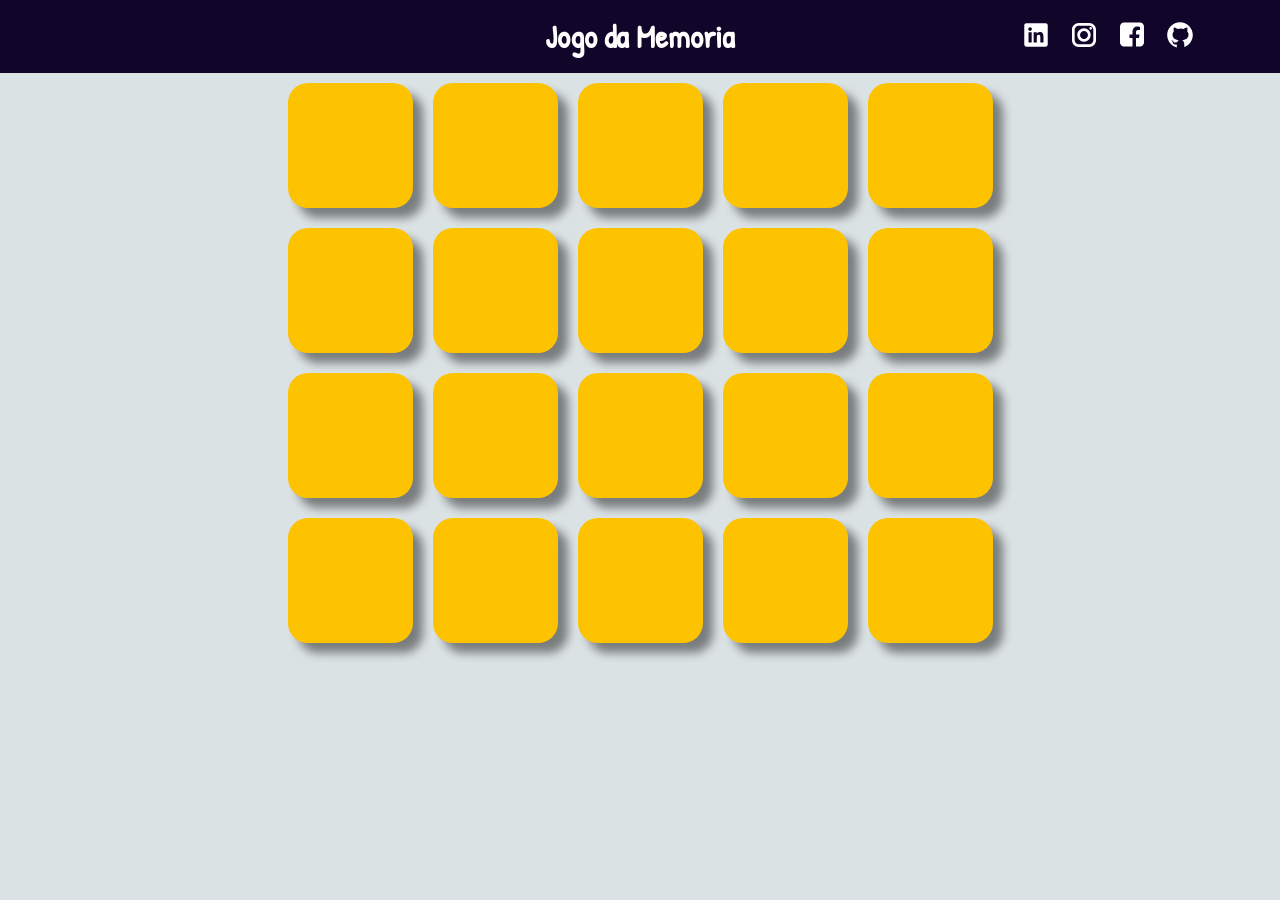
<file: index.html>
<!DOCTYPE html>
<html>
  <head>
    <meta charset="UTF-8" />
    <meta name="viewport" content="width=device-width, initial-scale=1.0" />
    <title>Jogo da Memoria</title>
    <link
      rel="icon"
      type="image/jpg"
      href="https://img.icons8.com/external-flat-juicy-fish/344/external-bug-coding-and-development-flat-flat-juicy-fish-2.png"
    />
    <link rel="preconnect" href="https://fonts.googleapis.com" />
    <link rel="preconnect" href="https://fonts.gstatic.com" crossorigin />
    <link
      href="https://fonts.googleapis.com/css2?family=Lilita+One&display=swap"
      rel="stylesheet"
    />

    <link rel="preconnect" href="https://fonts.googleapis.com" />
    <link rel="preconnect" href="https://fonts.gstatic.com" crossorigin />
    <link
      href="https://fonts.googleapis.com/css2?family=Lilita+One&family=Patrick+Hand&display=swap"
      rel="stylesheet"
    />
    <link href="./styles/style.css" rel="stylesheet" />
  </head>
  <body>
    <div class="icons">
      <a
        href="https://www.linkedin.com/in/augusto-teixeira-933480130/"
        target="_blank"
      >
        <img class="img" src="./icomoon/SVG/linkedin.svg" alt="Linkedin" />
      </a>

      <a href="https://www.instagram.com/augusto_fonsecaa/" target="_blank">
        <img class="img" src="./icomoon/SVG/instagram.svg" alt="Instagram" />
      </a>

      <a href="https://www.facebook.com/augusto.fonseca.58" target="_blank">
        <img class="img face" src="./icomoon/SVG/facebook.svg" alt="Facebook" />
      </a>

      <a href="https://github.com/augustofonseca9" target="_blank">
        <img class="img" src="./icomoon/SVG/github.svg" alt="GitHub" />
      </a>
    </div>
    <div id="jogo">
      <h1 id="memoria">Jogo da Memoria</h1>
    </div>
    <div id="gameBoard">
      <!--<div id="1111" class="card" data-icon="bootstrap">
        <div class="card_front">
          <img class="icon" src="./icomoon/SVG/bootstrap.svg" />
        </div>
        <div class="card_back">&lt/&gt</div>
      </div>-->
    </div>

    <div id="gameOver">
      <div>Parabéns, você completou o jogo!</div>
      <button id="restart" onclick="restart()">Jogue Novamente</button>
    </div>

    <footer>
      <div id="fot1">
        <h3>
          App Desenvolvido por
          <a
            class="augusto"
            href="https://www.linkedin.com/in/augusto-teixeira-933480130/"
            target="_blank"
            >Augusto Fonseca</a
          >
        </h3>
      </div>
      <br />
      <div id="fot2"><p>©2022 - Todos os direitos reservados</p></div>
      <br />

      <div class="icons2">
        <a
          href="https://www.linkedin.com/in/augusto-teixeira-933480130/"
          target="_blank"
        >
          <img class="img2" src="./icomoon/SVG/linkedin.svg" alt="Linkedin" />
        </a>

        <a href="https://www.instagram.com/augusto_fonsecaa/" target="_blank">
          <img class="img2" src="./icomoon/SVG/instagram.svg" alt="Instagram" />
        </a>

        <a href="https://www.facebook.com/augusto.fonseca.58" target="_blank">
          <img class="img2" src="./icomoon/SVG/facebook.svg" alt="Facebook" />
        </a>

        <a href="https://github.com/augustofonseca9" target="_blank">
          <img class="img2" src="./icomoon/SVG/github.svg" alt="GitHub" />
        </a>
      </div>
    </footer>

    <script src="./scripts/game.js"></script>
    <script src="./scripts/script.js"></script>
  </body>
</html>
</file>
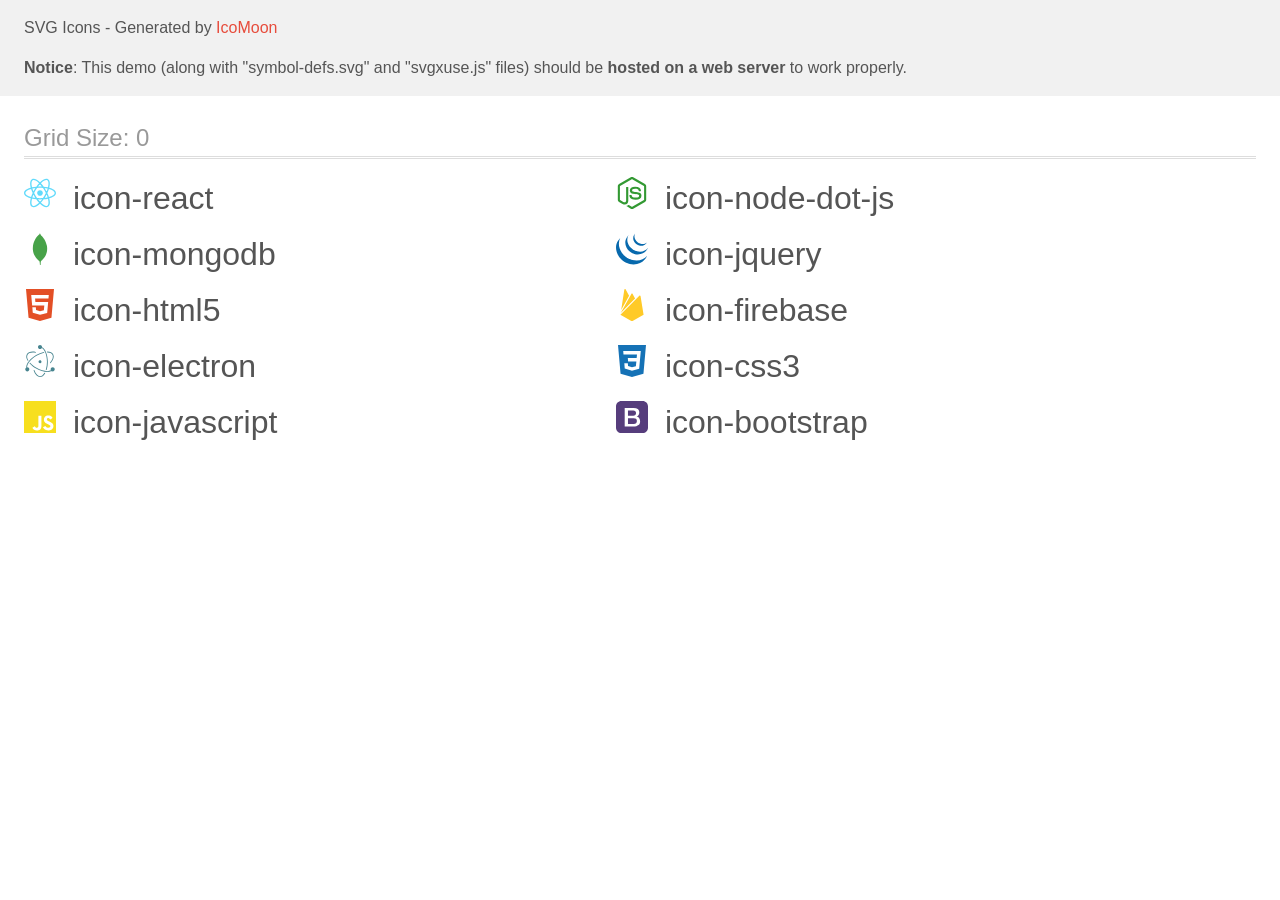
<file: icomoon/demo-external-svg.html>
<!doctype html>
<html>
<head>
    <title>IcoMoon - SVG Icons</title>
    <meta charset="utf-8">
    <meta name="viewport" content="width=device-width, initial-scale=1">
    <link rel="stylesheet" href="demo-files/demo.css">
    <link rel="stylesheet" href="style.css">
</head>
<body>
<header class="bgc1 clearfix">
<div class="mhl">
    <p>SVG Icons - Generated by <a href="https://icomoon.io/app">IcoMoon</a></p><p><strong>Notice</strong>: This demo (along with "symbol-defs.svg" and "svgxuse.js" files) should be <b>hosted on a web server</b> to work properly.</p>
</div>
</header>
    <div class="clearfix mhl ptl">
        <h1 class="mvm mtn fgc1">Grid Size: 0</h1>
        <div class="glyph fs1">
            <div class="clearfix pbs">
                <svg class="icon icon-react"><use xlink:href="symbol-defs.svg#icon-react"></use></svg><span class="name"> icon-react</span>
            </div>
        </div>
        <div class="glyph fs1">
            <div class="clearfix pbs">
                <svg class="icon icon-node-dot-js"><use xlink:href="symbol-defs.svg#icon-node-dot-js"></use></svg><span class="name"> icon-node-dot-js</span>
            </div>
        </div>
        <div class="glyph fs1">
            <div class="clearfix pbs">
                <svg class="icon icon-mongodb"><use xlink:href="symbol-defs.svg#icon-mongodb"></use></svg><span class="name"> icon-mongodb</span>
            </div>
        </div>
        <div class="glyph fs1">
            <div class="clearfix pbs">
                <svg class="icon icon-jquery"><use xlink:href="symbol-defs.svg#icon-jquery"></use></svg><span class="name"> icon-jquery</span>
            </div>
        </div>
        <div class="glyph fs1">
            <div class="clearfix pbs">
                <svg class="icon icon-html5"><use xlink:href="symbol-defs.svg#icon-html5"></use></svg><span class="name"> icon-html5</span>
            </div>
        </div>
        <div class="glyph fs1">
            <div class="clearfix pbs">
                <svg class="icon icon-firebase"><use xlink:href="symbol-defs.svg#icon-firebase"></use></svg><span class="name"> icon-firebase</span>
            </div>
        </div>
        <div class="glyph fs1">
            <div class="clearfix pbs">
                <svg class="icon icon-electron"><use xlink:href="symbol-defs.svg#icon-electron"></use></svg><span class="name"> icon-electron</span>
            </div>
        </div>
        <div class="glyph fs1">
            <div class="clearfix pbs">
                <svg class="icon icon-css3"><use xlink:href="symbol-defs.svg#icon-css3"></use></svg><span class="name"> icon-css3</span>
            </div>
        </div>
        <div class="glyph fs1">
            <div class="clearfix pbs">
                <svg class="icon icon-javascript"><use xlink:href="symbol-defs.svg#icon-javascript"></use></svg><span class="name"> icon-javascript</span>
            </div>
        </div>
        <div class="glyph fs1">
            <div class="clearfix pbs">
                <svg class="icon icon-bootstrap"><use xlink:href="symbol-defs.svg#icon-bootstrap"></use></svg><span class="name"> icon-bootstrap</span>
            </div>
        </div>
  </div>
<script defer src="svgxuse.js"></script>
</body>
</html>
</file>
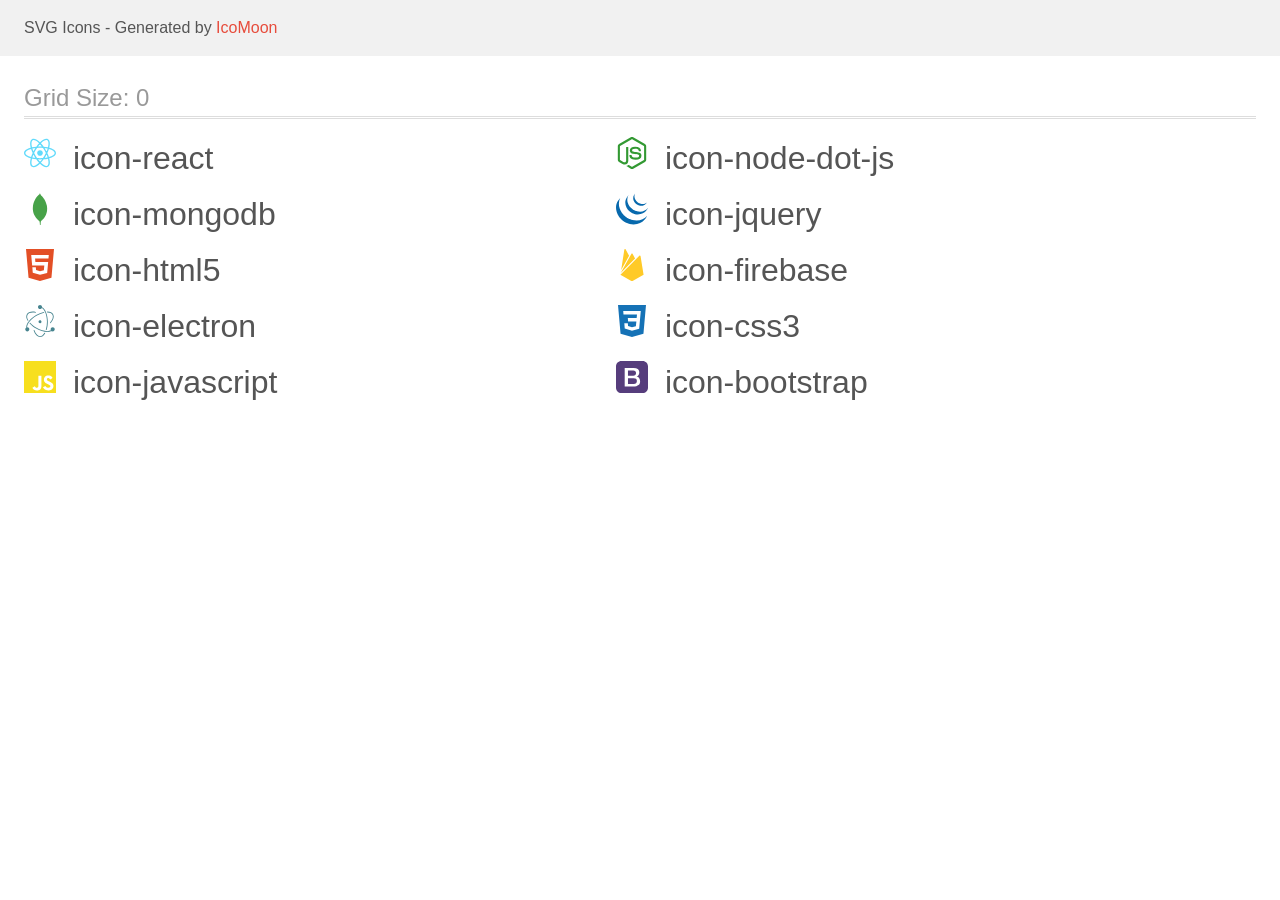
<file: icomoon/demo.html>
<!doctype html>
<html>
<head>
    <title>IcoMoon - SVG Icons</title>
    <meta charset="utf-8">
    <meta name="viewport" content="width=device-width, initial-scale=1">
    <link rel="stylesheet" href="demo-files/demo.css">
    <link rel="stylesheet" href="style.css">
</head>
<body>
<svg aria-hidden="true" style="position: absolute; width: 0; height: 0; overflow: hidden;" version="1.1" xmlns="http://www.w3.org/2000/svg" xmlns:xlink="http://www.w3.org/1999/xlink">
<defs>
<symbol id="icon-react" viewBox="0 0 32 32">
<path fill="#61dafb" style="fill: var(--color1, #61dafb)" d="M16 13.148c-1.575 0-2.852 1.277-2.852 2.852s1.277 2.852 2.852 2.852v0c1.575 0 2.852-1.277 2.852-2.852s-1.277-2.852-2.852-2.852v0zM8.011 21.673l-0.629-0.16c-4.691-1.185-7.381-3.197-7.381-5.519s2.691-4.333 7.381-5.519l0.629-0.159 0.177 0.624c0.545 1.86 1.163 3.443 1.899 4.957l-0.082-0.186 0.135 0.284-0.135 0.284c-0.656 1.329-1.275 2.912-1.761 4.551l-0.056 0.22zM7.089 11.933c-3.565 1.001-5.753 2.533-5.753 4.061 0 1.527 2.188 3.059 5.753 4.061 0.512-1.62 1.046-2.965 1.662-4.263l-0.086 0.202c-0.531-1.098-1.066-2.443-1.511-3.828l-0.065-0.234zM23.989 21.673l-0.177-0.625c-0.544-1.859-1.162-3.441-1.9-4.954l0.081 0.184-0.135-0.284 0.135-0.284c0.656-1.329 1.275-2.911 1.762-4.55l0.056-0.221 0.177-0.624 0.631 0.159c4.689 1.185 7.38 3.197 7.38 5.52s-2.691 4.333-7.38 5.519zM23.335 15.995c0.64 1.385 1.169 2.747 1.576 4.061 3.567-1.003 5.753-2.535 5.753-4.061 0-1.528-2.188-3.059-5.753-4.061-0.511 1.619-1.045 2.963-1.662 4.262l0.086-0.2zM7.080 11.927l-0.177-0.623c-1.319-4.648-0.919-7.979 1.097-9.141 1.977-1.141 5.152 0.207 8.479 3.621l0.453 0.465-0.453 0.465c-1.146 1.19-2.207 2.482-3.162 3.853l-0.068 0.103-0.18 0.257-0.313 0.027c-1.875 0.151-3.596 0.439-5.264 0.86l0.218-0.047zM9.608 3.087c-0.357 0-0.673 0.077-0.94 0.231-1.325 0.764-1.56 3.42-0.647 7.004 1.21-0.285 2.681-0.521 4.18-0.658l0.131-0.010c0.894-1.264 1.792-2.37 2.756-3.414l-0.020 0.022c-2.080-2.025-4.049-3.175-5.46-3.175zM22.393 30.236c-0.001 0-0.001 0 0 0-1.9 0-4.34-1.431-6.872-4.031l-0.453-0.465 0.453-0.465c1.146-1.19 2.206-2.482 3.16-3.854l0.068-0.103 0.18-0.257 0.312-0.027c1.875-0.15 3.597-0.438 5.267-0.858l-0.218 0.046 0.629-0.159 0.179 0.624c1.316 4.645 0.917 7.977-1.099 9.139-0.449 0.259-0.988 0.411-1.562 0.411-0.016 0-0.031-0-0.047-0l0.002 0zM16.932 25.728c2.080 2.025 4.049 3.175 5.46 3.175h0.001c0.356 0 0.673-0.077 0.939-0.231 1.325-0.764 1.561-3.421 0.647-7.005-1.212 0.286-2.682 0.522-4.182 0.658l-0.13 0.010c-0.893 1.265-1.791 2.371-2.755 3.416l0.020-0.022zM24.92 11.927l-0.629-0.159c-1.453-0.376-3.175-0.664-4.939-0.806l-0.111-0.007-0.312-0.027-0.18-0.257c-1.021-1.474-2.082-2.766-3.237-3.966l0.009 0.010-0.453-0.465 0.453-0.465c3.325-3.413 6.499-4.761 8.479-3.621 2.016 1.163 2.416 4.493 1.099 9.14zM19.667 9.653c1.523 0.139 2.969 0.364 4.312 0.668 0.915-3.584 0.679-6.24-0.647-7.004-1.317-0.761-3.793 0.405-6.4 2.944 0.943 1.022 1.841 2.128 2.666 3.289l0.069 0.103zM9.608 30.236c-0.014 0-0.030 0-0.046 0-0.574 0-1.113-0.152-1.577-0.419l0.015 0.008c-2.016-1.161-2.416-4.492-1.097-9.139l0.176-0.624 0.629 0.159c1.54 0.388 3.239 0.661 5.047 0.812l0.313 0.027 0.179 0.257c1.022 1.475 2.083 2.767 3.239 3.967l-0.010-0.010 0.453 0.465-0.453 0.465c-2.531 2.6-4.971 4.031-6.868 4.031zM8.021 21.667c-0.915 3.584-0.679 6.241 0.647 7.005 1.316 0.751 3.791-0.407 6.4-2.944-0.943-1.022-1.841-2.129-2.667-3.29l-0.069-0.103c-1.629-0.146-3.099-0.382-4.534-0.711l0.224 0.043zM16 22.504c-1.097 0-2.225-0.048-3.355-0.141l-0.313-0.027-0.18-0.257c-0.544-0.768-1.139-1.691-1.697-2.639l-0.103-0.19c-0.452-0.758-0.971-1.732-1.45-2.728l-0.105-0.243-0.133-0.284 0.133-0.284c0.584-1.239 1.102-2.212 1.658-3.161l-0.103 0.191c0.552-0.955 1.159-1.907 1.8-2.829l0.18-0.257 0.313-0.027c1.005-0.090 2.174-0.142 3.355-0.142s2.35 0.052 3.505 0.153l-0.15-0.011 0.312 0.027 0.179 0.257c1.177 1.666 2.294 3.567 3.252 5.56l0.104 0.24 0.135 0.284-0.135 0.284c-1.058 2.232-2.176 4.133-3.439 5.925l0.083-0.125-0.179 0.257-0.312 0.027c-1.129 0.093-2.259 0.141-3.356 0.141zM13.071 21.059c1.973 0.148 3.885 0.148 5.86 0 1.004-1.445 1.978-3.104 2.827-4.836l0.101-0.228c-0.947-1.958-1.922-3.617-3.012-5.19l0.083 0.126c-0.877-0.071-1.898-0.111-2.929-0.111s-2.052 0.040-3.063 0.119l0.134-0.008c-1.008 1.447-1.983 3.106-2.83 4.84l-0.099 0.224c0.951 1.96 1.926 3.619 3.014 5.193l-0.085-0.13z"></path>
</symbol>
<symbol id="icon-node-dot-js" viewBox="0 0 32 32">
<path fill="#393" style="fill: var(--color2, #393)" d="M15.997 32c-0.428 0-0.855-0.112-1.229-0.329l-3.915-2.316c-0.584-0.327-0.299-0.443-0.107-0.511 0.78-0.271 0.937-0.333 1.771-0.805 0.087-0.049 0.201-0.031 0.291 0.023l3.008 1.785c0.109 0.060 0.263 0.060 0.363 0l11.727-6.768c0.109-0.063 0.179-0.188 0.179-0.317v-13.533c0-0.132-0.071-0.256-0.183-0.323l-11.721-6.763c-0.108-0.063-0.252-0.063-0.361 0l-11.719 6.764c-0.113 0.065-0.185 0.193-0.185 0.321v13.533c0 0.129 0.072 0.252 0.185 0.313l3.212 1.856c1.743 0.872 2.811-0.155 2.811-1.187v-13.361c0-0.189 0.152-0.337 0.341-0.337h1.487c0.185 0 0.34 0.149 0.34 0.337v13.361c0 2.327-1.267 3.66-3.472 3.66-0.677 0-1.212 0-2.701-0.735l-3.077-1.769c-0.76-0.439-1.229-1.26-1.229-2.139v-13.533c0-0.879 0.471-1.7 1.229-2.137l11.727-6.776c0.743-0.42 1.728-0.42 2.464 0l11.725 6.776c0.76 0.439 1.232 1.259 1.232 2.137v13.533c0 0.879-0.472 1.697-1.232 2.139l-11.725 6.771c-0.373 0.217-0.799 0.329-1.233 0.329zM25.465 18.657c0-2.533-1.712-3.208-5.316-3.684-3.641-0.481-4.012-0.731-4.012-1.583 0-0.704 0.313-1.644 3.011-1.644 2.409 0 3.297 0.519 3.663 2.143 0.032 0.153 0.172 0.265 0.329 0.265h1.521c0.095 0 0.184-0.041 0.248-0.108 0.064-0.072 0.099-0.164 0.089-0.261-0.236-2.797-2.095-4.101-5.851-4.101-3.344 0-5.339 1.411-5.339 3.777 0 2.567 1.984 3.276 5.193 3.593 3.84 0.376 4.137 0.937 4.137 1.692 0 1.311-1.052 1.869-3.523 1.869-3.103 0-3.785-0.779-4.015-2.323-0.027-0.165-0.168-0.287-0.337-0.287h-1.516c-0.188 0-0.339 0.149-0.339 0.337 0 1.976 1.075 4.331 6.207 4.331 3.717 0.001 5.848-1.461 5.848-4.017z"></path>
</symbol>
<symbol id="icon-mongodb" viewBox="0 0 32 32">
<path fill="#47a248" style="fill: var(--color3, #47a248)" d="M22.907 12.691c-1.684-7.413-5.656-9.849-6.083-10.781-0.469-0.657-0.977-1.909-0.977-1.909-0.003 0.025-0.005 0.041-0.007 0.065v0.017h-0.001c-0.003 0.020-0.004 0.033-0.005 0.052v0.020h-0.003c0 0.013-0.003 0.024-0.003 0.035v0.035h-0.004c-0.001 0.011-0.001 0.024-0.004 0.033v0.028h-0.003c0 0.009 0 0.020-0.003 0.028v0.027h-0.003c0 0.013-0.001 0.029-0.003 0.043v0.003c-0.004 0.023-0.008 0.045-0.012 0.067v0.011h-0.003c-0.001 0.005-0.004 0.011-0.004 0.016v0.023h-0.004v0.029h-0.007v0.024h-0.007v0.028h-0.005v0.025h-0.005v0.023h-0.008v0.019h-0.005v0.024h-0.005v0.019h-0.007v0.017h-0.004v0.020h-0.005c-0.001 0.001-0.001 0.004-0.001 0.005v0.013h-0.004c-0.001 0.003-0.001 0.005-0.001 0.008v0.008h-0.003c-0.001 0.004-0.003 0.011-0.003 0.013-0.004 0.009-0.009 0.019-0.013 0.028v0.003c-0.003 0.003-0.005 0.007-0.007 0.009v0.011h-0.005v0.011h-0.007v0.011h-0.004v0.013h-0.008v0.019h-0.005v0.005h-0.005v0.011h-0.005v0.015h-0.005v0.011h-0.008v0.015h-0.005v0.011h-0.007v0.011h-0.004v0.013h-0.007v0.011h-0.005v0.008h-0.005v0.011h-0.008v0.012h-0.005v0.008h-0.007v0.011h-0.005v0.015h-0.007v0.005h-0.004v0.011h-0.008v0.005h-0.005v0.013h-0.005v0.005h-0.005v0.011h-0.007v0.008h-0.004l-0.003 0.005v0.005h-0.003c-0.001 0.003-0.003 0.003-0.003 0.005v0.001h-0.001c-0.001 0.004-0.003 0.007-0.005 0.009v0.004h-0.001c-0.007 0.008-0.011 0.016-0.016 0.024v0.001c-0.003 0.003-0.009 0.008-0.012 0.013v0.003h-0.001c-0.001 0.001-0.004 0.003-0.004 0.004v0.004h-0.003l-0.004 0.004v0.001h-0.001c0 0.001-0.003 0.003-0.004 0.005v0.005h-0.004l-0.003 0.003v0.003h-0.003c0 0.003-0.003 0.003-0.003 0.004v0.004h-0.005c0 0.001-0.001 0.003-0.003 0.004v0.008h-0.004v0.005h-0.005v0.008h-0.005v0.011h-0.007v-0.011h-0.007v0.005h-0.005v0.008h-0.007v0.011h-0.007v0.005h-0.005v0.008h-0.005v0.005h-0.005v0.011h-0.008v0.005h-0.005v0.008h-0.007v0.005h-0.005v0.007h-0.007v0.013h-0.003v0.005h-0.008v0.007h-0.005v0.003h-0.005v0.005h-0.007v0.013h-0.005v0.005h-0.007v0.005h-0.005v0.008h-0.007v0.005h-0.007v0.005h-0.005v0.005h-0.005v0.013h-0.005v0.007h-0.008v0.005h-0.005v0.005h-0.007v0.008h-0.005v0.005h-0.007v0.009h-0.005v0.005h-0.008v0.008h-0.003v0.005h-0.005v0.005h-0.007v0.005h-0.005v0.008h-0.007v0.005h-0.004c-0.001 0.001-0.001 0.003-0.001 0.003v0.003h-0.003l-0.005 0.005c0 0-0.003 0.003-0.005 0.004v0.008h-0.005v0.007h-0.005v0.005h-0.005v0.005h-0.004l-0.004 0.004v0.004h-0.003l-0.003 0.003v0.004h-0.003c-0.007 0.008-0.009 0.013-0.019 0.021-0.003 0.003-0.011 0.009-0.016 0.013-0.016 0.011-0.036 0.028-0.052 0.043-0.011 0.007-0.021 0.016-0.029 0.023v0.001h-0.001c-0.021 0.017-0.041 0.033-0.065 0.052v0.001c-0.032 0.027-0.063 0.052-0.099 0.083v-0.001h-0.003c-0.076 0.063-0.156 0.133-0.248 0.212v0.001h-0.001c-0.225 0.197-0.493 0.451-0.793 0.757l-0.025 0.025c-1.813 1.876-4.671 5.785-4.972 12.103-0.027 0.523-0.021 1.031 0.008 1.525v0.012c0.145 2.489 0.927 4.615 1.904 6.341v0.001c0.389 0.688 0.809 1.313 1.235 1.873v0.001c1.469 1.94 2.969 3.089 3.352 3.368 0.588 1.364 0.533 3.705 0.533 3.705l0.859 0.287c0 0-0.175-2.268 0.071-3.363 0.076-0.343 0.256-0.635 0.465-0.883 0.141-0.1 0.56-0.401 1.063-0.86 0.024-0.025 0.037-0.048 0.059-0.072 2.028-1.891 5.816-6.547 4.517-14.132z"></path>
</symbol>
<symbol id="icon-jquery" viewBox="0 0 32 32">
<path fill="#0769ad" style="fill: var(--color4, #0769ad)" d="M2.045 7.832c-2.831 4.067-2.48 9.356-0.316 13.675 0.049 0.105 0.104 0.205 0.157 0.305 0.031 0.069 0.065 0.133 0.103 0.199 0.017 0.037 0.041 0.076 0.063 0.111 0.035 0.069 0.072 0.136 0.108 0.203l0.209 0.353c0.039 0.065 0.076 0.129 0.12 0.195 0.073 0.125 0.16 0.249 0.236 0.375 0.035 0.052 0.067 0.104 0.105 0.156 0.148 0.232 0.284 0.425 0.428 0.612l-0.015-0.020c0.104 0.143 0.208 0.281 0.32 0.42 0.036 0.051 0.076 0.101 0.113 0.152l0.295 0.359c0.036 0.041 0.072 0.089 0.111 0.132 0.131 0.157 0.269 0.311 0.408 0.465 0 0.003 0.004 0.005 0.007 0.009 0.172 0.217 0.358 0.409 0.56 0.582l0.006 0.005c0.107 0.109 0.213 0.219 0.327 0.325l0.135 0.129c0.148 0.139 0.296 0.277 0.452 0.411 0.003 0 0.004 0.003 0.007 0.004l0.076 0.067c0.136 0.119 0.273 0.237 0.413 0.347l0.167 0.14c0.113 0.091 0.231 0.177 0.347 0.267l0.181 0.139c0.124 0.093 0.256 0.185 0.383 0.276 0.047 0.033 0.093 0.067 0.141 0.097l0.039 0.031 0.375 0.247 0.16 0.107c0.196 0.125 0.391 0.244 0.584 0.361 0.056 0.028 0.112 0.059 0.164 0.091 0.144 0.083 0.293 0.167 0.439 0.244 0.080 0.045 0.163 0.084 0.245 0.125 0.1 0.056 0.204 0.111 0.311 0.167 0.029 0.009 0.054 0.019 0.077 0.032l-0.002-0.001c0.044 0.020 0.085 0.041 0.128 0.063 0.16 0.080 0.327 0.156 0.5 0.232 0.032 0.013 0.067 0.027 0.101 0.045 0.192 0.084 0.384 0.164 0.583 0.243 0.045 0.013 0.093 0.036 0.14 0.053 0.18 0.068 0.365 0.137 0.548 0.203l0.067 0.024c0.204 0.069 0.405 0.136 0.612 0.2 0.048 0.013 0.097 0.031 0.148 0.044 0.212 0.064 0.417 0.14 0.631 0.181 13.68 2.493 17.656-8.225 17.656-8.225-3.34 4.349-9.267 5.496-14.88 4.22-0.208-0.048-0.416-0.115-0.625-0.176-0.382-0.11-0.633-0.192-0.882-0.28l0.126 0.039-0.083-0.032c-0.181-0.061-0.356-0.129-0.533-0.197-0.034-0.015-0.082-0.033-0.132-0.050l-0.015-0.004c-0.196-0.079-0.387-0.16-0.576-0.244-0.041-0.013-0.076-0.032-0.117-0.048-0.35-0.155-0.508-0.231-0.665-0.308l0.184 0.081c-0.049-0.021-0.093-0.044-0.141-0.069-0.125-0.059-0.251-0.125-0.373-0.189-0.114-0.054-0.196-0.097-0.276-0.142l0.027 0.014c-0.151-0.080-0.301-0.167-0.452-0.249-0.045-0.032-0.097-0.059-0.149-0.088-0.289-0.169-0.479-0.288-0.668-0.409l0.084 0.050c-0.064-0.040-0.115-0.075-0.165-0.111l0.008 0.006c-0.172-0.106-0.308-0.197-0.44-0.291l0.024 0.017c-0.047-0.031-0.089-0.064-0.137-0.097-0.17-0.118-0.298-0.211-0.424-0.306l0.032 0.023c-0.056-0.045-0.116-0.088-0.176-0.133-0.117-0.092-0.236-0.18-0.353-0.277l-0.157-0.125c-0.174-0.14-0.319-0.263-0.461-0.388l0.016 0.013c-0.015-0.014-0.031-0.028-0.048-0.039l-0.001-0.001-0.463-0.421-0.133-0.125c-0.109-0.111-0.221-0.217-0.333-0.327l-0.129-0.133c-0.138-0.137-0.273-0.278-0.404-0.421l-0.008-0.009-0.020-0.021c-0.141-0.155-0.279-0.312-0.417-0.472-0.036-0.041-0.069-0.085-0.107-0.129l-0.301-0.369c-0.105-0.131-0.254-0.326-0.4-0.522l-0.054-0.075c-3.113-4.251-4.24-10.117-1.748-14.929zM10.828 4.407c-2.052 2.945-1.936 6.884-0.339 9.999 0.296 0.584 0.596 1.078 0.928 1.547l-0.025-0.038c0.307 0.44 0.645 0.96 1.056 1.315 0.143 0.163 0.297 0.32 0.459 0.479l0.12 0.12c0.152 0.147 0.308 0.291 0.467 0.433l0.020 0.017c0.16 0.141 0.34 0.29 0.524 0.435l0.028 0.021c0.045 0.031 0.084 0.067 0.128 0.097 0.187 0.144 0.375 0.283 0.569 0.42l0.020 0.012c0.083 0.060 0.171 0.115 0.264 0.173 0.037 0.024 0.080 0.056 0.12 0.080 0.141 0.091 0.28 0.176 0.423 0.263 0.023 0.009 0.043 0.021 0.064 0.031 0.12 0.073 0.251 0.144 0.376 0.209 0.044 0.027 0.087 0.047 0.132 0.072 0.089 0.044 0.177 0.091 0.263 0.136l0.043 0.019c0.18 0.088 0.364 0.171 0.544 0.253 0.045 0.017 0.084 0.032 0.123 0.051 0.148 0.064 0.299 0.125 0.447 0.183 0.067 0.023 0.129 0.049 0.192 0.069 0.136 0.051 0.279 0.097 0.413 0.144l0.187 0.060c0.195 0.060 0.392 0.139 0.597 0.172 10.56 1.751 13.005-6.383 13.005-6.383-2.201 3.168-6.461 4.677-11.001 3.499-0.277-0.071-0.476-0.13-0.673-0.195l0.076 0.022c-0.064-0.017-0.12-0.037-0.181-0.056-0.139-0.048-0.281-0.095-0.416-0.145l-0.192-0.072c-0.149-0.060-0.301-0.116-0.447-0.18-0.045-0.020-0.087-0.033-0.121-0.053-0.187-0.084-0.375-0.167-0.556-0.256l-0.275-0.143-0.159-0.080c-0.123-0.064-0.236-0.131-0.353-0.2-0.033-0.016-0.060-0.031-0.086-0.047l0.003 0.002c-0.141-0.088-0.288-0.173-0.423-0.264-0.045-0.025-0.087-0.056-0.129-0.083l-0.277-0.181c-0.192-0.133-0.38-0.277-0.569-0.416-0.043-0.039-0.084-0.071-0.125-0.105-1.996-1.569-3.571-3.715-4.317-6.144-0.787-2.525-0.613-5.357 0.745-7.656zM18.213 1.845c-1.211 1.776-1.327 3.981-0.493 5.94 0.885 2.080 2.696 3.713 4.805 4.487 0.087 0.033 0.171 0.061 0.26 0.093l0.117 0.036c0.123 0.039 0.247 0.084 0.373 0.112 5.835 1.125 7.413-2.996 7.839-3.601-1.389 1.995-3.719 2.473-6.576 1.779-0.279-0.070-0.509-0.143-0.732-0.228l0.044 0.015c-0.337-0.119-0.609-0.233-0.873-0.361l0.050 0.022c-0.55-0.269-1.022-0.562-1.462-0.896l0.021 0.016c-2.56-1.939-4.145-5.64-2.476-8.655z"></path>
</symbol>
<symbol id="icon-html5" viewBox="0 0 32 32">
<path fill="#e34f26" style="fill: var(--color5, #e34f26)" d="M2 0h28l-2.547 28.751-11.484 3.249-11.419-3.251zM11.375 13l-0.309-3.624 13.412 0.004 0.307-3.496-17.568-0.004 0.931 10.68h12.168l-0.435 4.568-3.88 1.072-3.94-1.080-0.251-2.813h-3.479l0.44 5.561 7.229 1.933 7.172-1.924 0.992-10.876z"></path>
</symbol>
<symbol id="icon-firebase" viewBox="0 0 32 32">
<path fill="#ffca28" style="fill: var(--color6, #ffca28)" d="M5.187 20.897l3.153-20.283c0.055-0.35 0.354-0.614 0.714-0.614 0.276 0 0.515 0.154 0.637 0.381l0.002 0.004 3.391 6.361zM27.58 25.819l-3.003-18.665c-0.060-0.345-0.357-0.604-0.714-0.604-0.199 0-0.379 0.080-0.51 0.21l0-0-18.933 19.059 10.476 5.904c0.304 0.174 0.669 0.277 1.058 0.277s0.754-0.103 1.069-0.282l-0.011 0.006zM19.067 9.531l-2.427-4.643c-0.123-0.232-0.364-0.387-0.64-0.387s-0.517 0.155-0.638 0.383l-0.002 0.004-10.653 19.091z"></path>
</symbol>
<symbol id="icon-electron" viewBox="0 0 32 32">
<path fill="#47848f" style="fill: var(--color7, #47848f)" d="M3.531 15.571c-1.384-2.413-1.665-4.672-0.681-6.375 1.317-2.283 4.624-3.080 8.805-2.319 0.211 0.029 0.371 0.209 0.371 0.425 0 0.237-0.192 0.429-0.429 0.429-0.034 0-0.067-0.004-0.098-0.011l0.003 0.001c-3.867-0.704-6.815 0.007-7.909 1.904-0.807 1.396-0.564 3.345 0.683 5.52 0.044 0.066 0.071 0.148 0.071 0.236 0 0.237-0.192 0.429-0.429 0.429-0.168 0-0.314-0.097-0.384-0.237l-0.001-0.002zM23.424 7.479c2.447 0.032 4.208 0.795 5.001 2.168 1.093 1.892 0.24 4.793-2.291 7.783-0.074 0.077-0.12 0.182-0.12 0.298 0 0.237 0.192 0.429 0.429 0.429 0.14 0 0.265-0.067 0.343-0.171l0.001-0.001c2.739-3.235 3.695-6.488 2.38-8.767-0.968-1.676-3.013-2.56-5.732-2.596-0.009-0.001-0.019-0.001-0.029-0.001-0.237 0-0.429 0.192-0.429 0.429s0.192 0.429 0.429 0.429c0.006 0 0.012-0 0.018-0l-0.001 0zM20.952 27.797c-0.063-0.039-0.14-0.061-0.221-0.061-0.155 0-0.292 0.083-0.367 0.206l-0.001 0.002c-1.245 2.071-2.773 3.199-4.347 3.199-2.189 0-4.277-2.196-5.6-5.891-0.057-0.174-0.219-0.297-0.409-0.297-0.237 0-0.429 0.192-0.429 0.429 0 0.057 0.011 0.111 0.031 0.16l-0.001-0.003c1.431 3.997 3.773 6.459 6.405 6.459 1.92 0 3.697-1.309 5.084-3.613 0.039-0.063 0.062-0.14 0.062-0.222 0-0.155-0.082-0.291-0.205-0.366l-0.002-0.001zM30.76 24.339c-0.002 1.133-0.92 2.050-2.053 2.050-0.448 0-0.863-0.144-1.201-0.387l0.006 0.004c-3.273 1.927-9.528 0.947-15.413-2.453-2.507-1.447-4.703-3.189-6.393-5.047-0.076-0.077-0.124-0.184-0.124-0.301 0-0.237 0.192-0.429 0.429-0.429 0.132 0 0.25 0.059 0.328 0.153l0.001 0.001c1.629 1.791 3.756 3.479 6.187 4.881 5.556 3.208 11.404 4.16 14.396 2.541-0.169-0.292-0.269-0.643-0.269-1.017 0-1.134 0.919-2.053 2.053-2.053s2.053 0.919 2.053 2.053c0 0.002 0 0.003 0 0.005v-0zM5.344 24.339c0 0.001 0 0.002 0 0.004 0 1.134-0.919 2.053-2.053 2.053s-2.053-0.919-2.053-2.053c0-0.769 0.423-1.44 1.050-1.792l0.010-0.005c-0.311-3.836 3.72-8.979 9.813-12.496 2.531-1.461 5.165-2.499 7.641-3.028 0.018-0.003 0.039-0.004 0.060-0.004 0.237 0 0.429 0.192 0.429 0.429 0 0.194-0.129 0.359-0.306 0.411l-0.003 0.001c-2.387 0.512-4.937 1.516-7.393 2.933-5.739 3.313-9.531 8.089-9.397 11.503 0.051-0.004 0.1-0.008 0.151-0.008 1.133 0 2.053 0.92 2.052 2.052zM13.963 2.053c0.041-1.102 0.944-1.979 2.052-1.979s2.011 0.878 2.052 1.976l0 0.004c0 0.031-0.003 0.060-0.004 0.089 3.399 1.756 5.76 7.747 5.76 14.671 0 2.847-0.397 5.579-1.139 7.947-0.050 0.186-0.217 0.32-0.415 0.32-0.237 0-0.429-0.192-0.429-0.429 0-0.053 0.009-0.103 0.027-0.15l-0.001 0.003c0.715-2.283 1.1-4.929 1.1-7.691 0-6.52-2.168-12.127-5.129-13.817-0.348 0.665-1.033 1.111-1.823 1.111-1.133 0-2.051-0.918-2.051-2.051 0-0.001 0-0.002 0-0.003v0zM15.701 15.361c-0.675 0.149-1.172 0.743-1.172 1.452 0 0.82 0.665 1.485 1.485 1.485 0.111 0 0.219-0.012 0.323-0.035l-0.010 0.002c0.675-0.149 1.172-0.743 1.172-1.452 0-0.82-0.665-1.485-1.485-1.485-0.111 0-0.219 0.012-0.323 0.035l0.010-0.002z"></path>
</symbol>
<symbol id="icon-css3" viewBox="0 0 32 32">
<path fill="#1572b6" style="fill: var(--color8, #1572b6)" d="M2 0h28l-2.547 28.751-11.484 3.249-11.42-3.251zM24.787 5.884l-17.573-0.004 0.284 3.496 13.5 0.003-0.34 3.621h-8.853l0.32 3.431h8.243l-0.488 4.697-3.88 1.072-3.941-1.080-0.251-2.813h-3.48l0.387 5.14 7.287 2.271 7.164-2.040z"></path>
</symbol>
<symbol id="icon-javascript" viewBox="0 0 32 32">
<path fill="#f7df1e" style="fill: var(--color9, #f7df1e)" d="M0 0h32v32h-32zM29.379 24.368c-0.233-1.46-1.184-2.687-4.004-3.831-0.981-0.46-2.072-0.78-2.396-1.52-0.121-0.44-0.14-0.68-0.061-0.94 0.2-0.861 1.22-1.12 2.020-0.88 0.52 0.16 1 0.56 1.301 1.2 1.379-0.901 1.379-0.901 2.34-1.5-0.36-0.56-0.539-0.801-0.781-1.040-0.84-0.94-1.959-1.42-3.779-1.379l-0.94 0.119c-0.901 0.22-1.76 0.7-2.28 1.34-1.52 1.721-1.081 4.721 0.759 5.961 1.82 1.36 4.481 1.659 4.821 2.94 0.32 1.56-1.16 2.060-2.621 1.88-1.081-0.24-1.68-0.781-2.34-1.781l-2.44 1.401c0.28 0.64 0.6 0.919 1.080 1.479 2.32 2.341 8.12 2.221 9.161-1.339 0.039-0.12 0.32-0.94 0.099-2.2zM17.401 14.708h-2.997c0 2.584-0.012 5.152-0.012 7.74 0 1.643 0.084 3.151-0.184 3.615-0.44 0.919-1.573 0.801-2.088 0.64-0.528-0.261-0.796-0.621-1.107-1.14-0.084-0.14-0.147-0.261-0.169-0.261l-2.433 1.5c0.407 0.84 1 1.563 1.765 2.023 1.14 0.68 2.672 0.9 4.276 0.54 1.044-0.301 1.944-0.921 2.415-1.881 0.68-1.24 0.536-2.76 0.529-4.461 0.016-2.739 0-5.479 0-8.239z"></path>
</symbol>
<symbol id="icon-bootstrap" viewBox="0 0 32 32">
<path fill="#563d7c" style="fill: var(--color10, #563d7c)" d="M26.667 0h-21.333c-2.943 0.008-5.325 2.391-5.333 5.333v21.333c0 2.933 2.4 5.333 5.333 5.333h21.333c2.933 0 5.333-2.4 5.333-5.333v-21.333c0-2.933-2.4-5.333-5.333-5.333zM23.751 22.473c-0.267 0.643-0.689 1.209-1.231 1.645-0.56 0.453-1.269 0.827-2.143 1.093-0.872 0.271-1.909 0.407-3.111 0.407h-8.576v-18.667h9.069c1.677 0 3.021 0.377 4.027 1.147 1.013 0.773 1.517 1.925 1.517 3.48 0 0.94-0.229 1.747-0.691 2.413-0.459 0.663-1.12 1.181-1.973 1.541v0.061c1.139 0.24 2.020 0.78 2.6 1.62s0.877 1.901 0.877 3.183c0 0.717-0.139 1.4-0.4 2.037zM20.049 17.873c-0.547-0.5-1.315-0.744-2.307-0.744h-5.763v5.824h5.779c0.987 0 1.76-0.256 2.307-0.773 0.547-0.513 0.827-1.245 0.827-2.187-0.009-0.92-0.28-1.632-0.827-2.12zM19.249 14.109c0.528-0.448 0.787-1.089 0.787-1.925 0-0.939-0.233-1.605-0.707-1.987-0.469-0.38-1.147-0.577-2.037-0.577h-5.333v5.151h5.333c0.777 0 1.44-0.227 1.957-0.661z"></path>
</symbol>
</defs>
</svg>

<header class="bgc1 clearfix">
<div class="mhl">
    <p>SVG Icons - Generated by <a href="https://icomoon.io/app">IcoMoon</a></p>
</div>
</header>
    <div class="clearfix mhl ptl">
        <h1 class="mvm mtn fgc1">Grid Size: 0</h1>
        <div class="glyph fs1">
            <div class="clearfix pbs">
                <svg class="icon icon-react"><use xlink:href="#icon-react"></use></svg><span class="name"> icon-react</span>
            </div>
        </div>
        <div class="glyph fs1">
            <div class="clearfix pbs">
                <svg class="icon icon-node-dot-js"><use xlink:href="#icon-node-dot-js"></use></svg><span class="name"> icon-node-dot-js</span>
            </div>
        </div>
        <div class="glyph fs1">
            <div class="clearfix pbs">
                <svg class="icon icon-mongodb"><use xlink:href="#icon-mongodb"></use></svg><span class="name"> icon-mongodb</span>
            </div>
        </div>
        <div class="glyph fs1">
            <div class="clearfix pbs">
                <svg class="icon icon-jquery"><use xlink:href="#icon-jquery"></use></svg><span class="name"> icon-jquery</span>
            </div>
        </div>
        <div class="glyph fs1">
            <div class="clearfix pbs">
                <svg class="icon icon-html5"><use xlink:href="#icon-html5"></use></svg><span class="name"> icon-html5</span>
            </div>
        </div>
        <div class="glyph fs1">
            <div class="clearfix pbs">
                <svg class="icon icon-firebase"><use xlink:href="#icon-firebase"></use></svg><span class="name"> icon-firebase</span>
            </div>
        </div>
        <div class="glyph fs1">
            <div class="clearfix pbs">
                <svg class="icon icon-electron"><use xlink:href="#icon-electron"></use></svg><span class="name"> icon-electron</span>
            </div>
        </div>
        <div class="glyph fs1">
            <div class="clearfix pbs">
                <svg class="icon icon-css3"><use xlink:href="#icon-css3"></use></svg><span class="name"> icon-css3</span>
            </div>
        </div>
        <div class="glyph fs1">
            <div class="clearfix pbs">
                <svg class="icon icon-javascript"><use xlink:href="#icon-javascript"></use></svg><span class="name"> icon-javascript</span>
            </div>
        </div>
        <div class="glyph fs1">
            <div class="clearfix pbs">
                <svg class="icon icon-bootstrap"><use xlink:href="#icon-bootstrap"></use></svg><span class="name"> icon-bootstrap</span>
            </div>
        </div>
  </div>
<script defer src="svgxuse.js"></script>
</body>
</html>
</file>
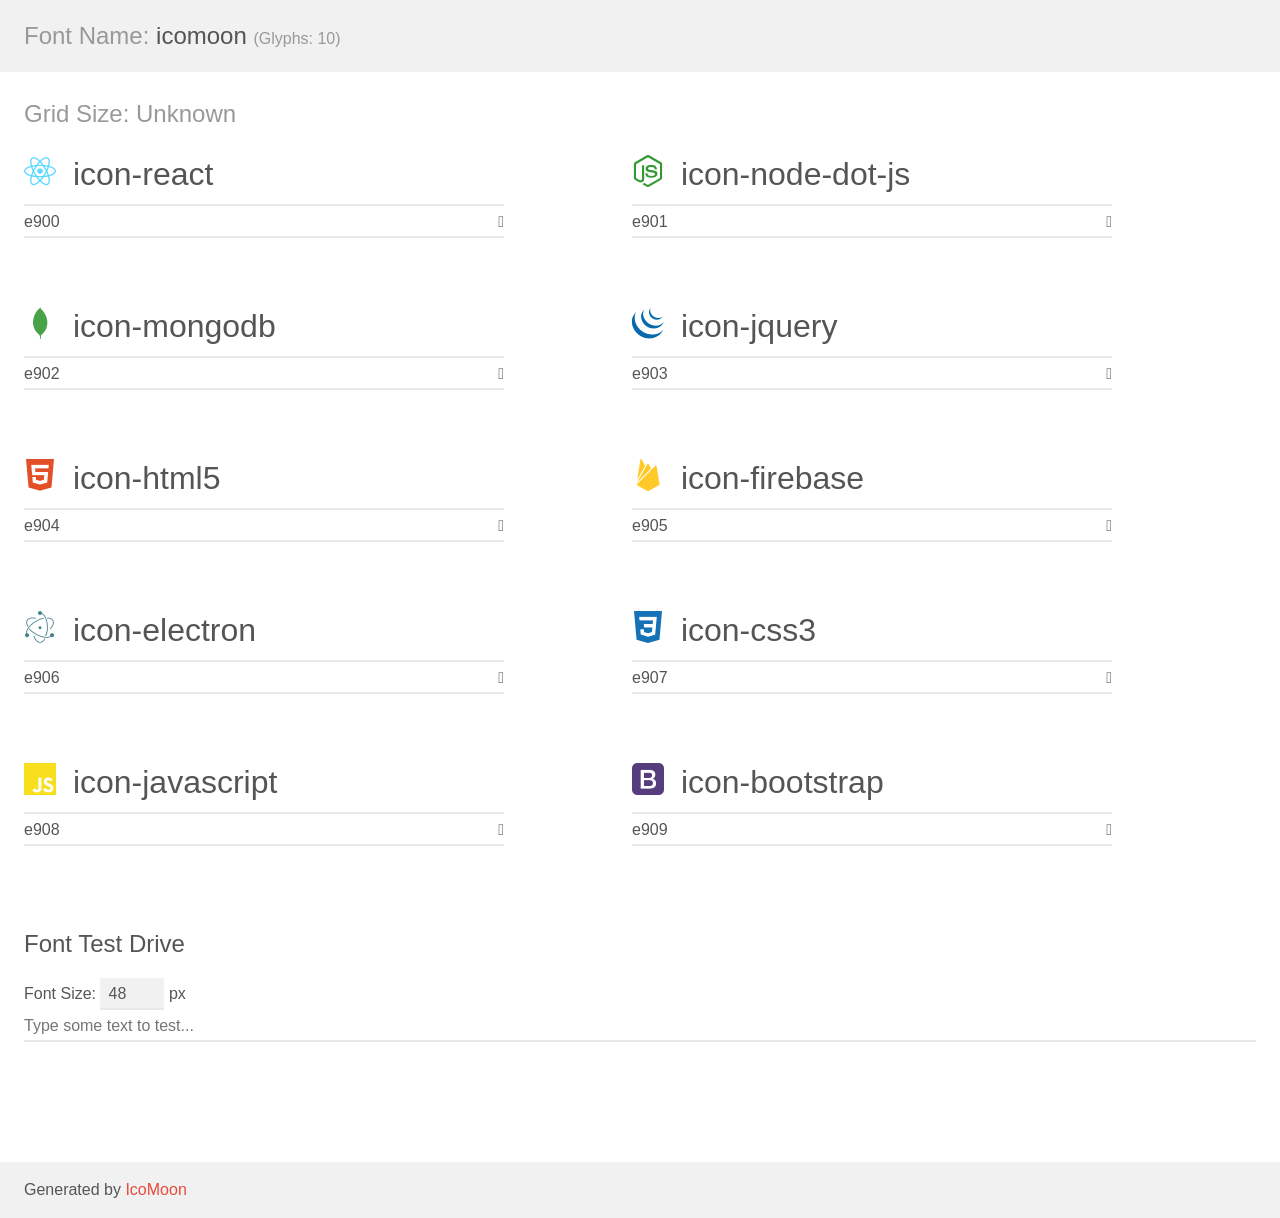
<file: styles/icomoon/demo.html>
<!doctype html>
<html>
<head>
    <meta charset="utf-8">
    <title>IcoMoon Demo</title>
    <meta name="description" content="An Icon Font Generated By IcoMoon.io">
    <meta name="viewport" content="width=device-width, initial-scale=1">
    <link rel="stylesheet" href="demo-files/demo.css">
    <link rel="stylesheet" href="style.css"></head>
<body>
    <div class="bgc1 clearfix">
        <h1 class="mhmm mvm"><span class="fgc1">Font Name:</span> icomoon <small class="fgc1">(Glyphs:&nbsp;10)</small></h1>
    </div>
    <div class="clearfix mhl ptl">
        <h1 class="mvm mtn fgc1">Grid Size: Unknown</h1>
        <div class="glyph fs1">
            <div class="clearfix bshadow0 pbs">
                <span class="icon-react"></span>
                <span class="mls"> icon-react</span>
            </div>
            <fieldset class="fs0 size1of1 clearfix hidden-false">
                <input type="text" readonly value="e900" class="unit size1of2" />
                <input type="text" maxlength="1" readonly value="&#xe900;" class="unitRight size1of2 talign-right" />
            </fieldset>
            <div class="fs0 bshadow0 clearfix hidden-true">
                <span class="unit pvs fgc1">liga: </span>
                <input type="text" readonly value="" class="liga unitRight" />
            </div>
        </div>
        <div class="glyph fs1">
            <div class="clearfix bshadow0 pbs">
                <span class="icon-node-dot-js"></span>
                <span class="mls"> icon-node-dot-js</span>
            </div>
            <fieldset class="fs0 size1of1 clearfix hidden-false">
                <input type="text" readonly value="e901" class="unit size1of2" />
                <input type="text" maxlength="1" readonly value="&#xe901;" class="unitRight size1of2 talign-right" />
            </fieldset>
            <div class="fs0 bshadow0 clearfix hidden-true">
                <span class="unit pvs fgc1">liga: </span>
                <input type="text" readonly value="" class="liga unitRight" />
            </div>
        </div>
        <div class="glyph fs1">
            <div class="clearfix bshadow0 pbs">
                <span class="icon-mongodb"></span>
                <span class="mls"> icon-mongodb</span>
            </div>
            <fieldset class="fs0 size1of1 clearfix hidden-false">
                <input type="text" readonly value="e902" class="unit size1of2" />
                <input type="text" maxlength="1" readonly value="&#xe902;" class="unitRight size1of2 talign-right" />
            </fieldset>
            <div class="fs0 bshadow0 clearfix hidden-true">
                <span class="unit pvs fgc1">liga: </span>
                <input type="text" readonly value="" class="liga unitRight" />
            </div>
        </div>
        <div class="glyph fs1">
            <div class="clearfix bshadow0 pbs">
                <span class="icon-jquery"></span>
                <span class="mls"> icon-jquery</span>
            </div>
            <fieldset class="fs0 size1of1 clearfix hidden-false">
                <input type="text" readonly value="e903" class="unit size1of2" />
                <input type="text" maxlength="1" readonly value="&#xe903;" class="unitRight size1of2 talign-right" />
            </fieldset>
            <div class="fs0 bshadow0 clearfix hidden-true">
                <span class="unit pvs fgc1">liga: </span>
                <input type="text" readonly value="" class="liga unitRight" />
            </div>
        </div>
        <div class="glyph fs1">
            <div class="clearfix bshadow0 pbs">
                <span class="icon-html5"></span>
                <span class="mls"> icon-html5</span>
            </div>
            <fieldset class="fs0 size1of1 clearfix hidden-false">
                <input type="text" readonly value="e904" class="unit size1of2" />
                <input type="text" maxlength="1" readonly value="&#xe904;" class="unitRight size1of2 talign-right" />
            </fieldset>
            <div class="fs0 bshadow0 clearfix hidden-true">
                <span class="unit pvs fgc1">liga: </span>
                <input type="text" readonly value="" class="liga unitRight" />
            </div>
        </div>
        <div class="glyph fs1">
            <div class="clearfix bshadow0 pbs">
                <span class="icon-firebase"></span>
                <span class="mls"> icon-firebase</span>
            </div>
            <fieldset class="fs0 size1of1 clearfix hidden-false">
                <input type="text" readonly value="e905" class="unit size1of2" />
                <input type="text" maxlength="1" readonly value="&#xe905;" class="unitRight size1of2 talign-right" />
            </fieldset>
            <div class="fs0 bshadow0 clearfix hidden-true">
                <span class="unit pvs fgc1">liga: </span>
                <input type="text" readonly value="" class="liga unitRight" />
            </div>
        </div>
        <div class="glyph fs1">
            <div class="clearfix bshadow0 pbs">
                <span class="icon-electron"></span>
                <span class="mls"> icon-electron</span>
            </div>
            <fieldset class="fs0 size1of1 clearfix hidden-false">
                <input type="text" readonly value="e906" class="unit size1of2" />
                <input type="text" maxlength="1" readonly value="&#xe906;" class="unitRight size1of2 talign-right" />
            </fieldset>
            <div class="fs0 bshadow0 clearfix hidden-true">
                <span class="unit pvs fgc1">liga: </span>
                <input type="text" readonly value="" class="liga unitRight" />
            </div>
        </div>
        <div class="glyph fs1">
            <div class="clearfix bshadow0 pbs">
                <span class="icon-css3"></span>
                <span class="mls"> icon-css3</span>
            </div>
            <fieldset class="fs0 size1of1 clearfix hidden-false">
                <input type="text" readonly value="e907" class="unit size1of2" />
                <input type="text" maxlength="1" readonly value="&#xe907;" class="unitRight size1of2 talign-right" />
            </fieldset>
            <div class="fs0 bshadow0 clearfix hidden-true">
                <span class="unit pvs fgc1">liga: </span>
                <input type="text" readonly value="" class="liga unitRight" />
            </div>
        </div>
        <div class="glyph fs1">
            <div class="clearfix bshadow0 pbs">
                <span class="icon-javascript"></span>
                <span class="mls"> icon-javascript</span>
            </div>
            <fieldset class="fs0 size1of1 clearfix hidden-false">
                <input type="text" readonly value="e908" class="unit size1of2" />
                <input type="text" maxlength="1" readonly value="&#xe908;" class="unitRight size1of2 talign-right" />
            </fieldset>
            <div class="fs0 bshadow0 clearfix hidden-true">
                <span class="unit pvs fgc1">liga: </span>
                <input type="text" readonly value="" class="liga unitRight" />
            </div>
        </div>
        <div class="glyph fs1">
            <div class="clearfix bshadow0 pbs">
                <span class="icon-bootstrap"></span>
                <span class="mls"> icon-bootstrap</span>
            </div>
            <fieldset class="fs0 size1of1 clearfix hidden-false">
                <input type="text" readonly value="e909" class="unit size1of2" />
                <input type="text" maxlength="1" readonly value="&#xe909;" class="unitRight size1of2 talign-right" />
            </fieldset>
            <div class="fs0 bshadow0 clearfix hidden-true">
                <span class="unit pvs fgc1">liga: </span>
                <input type="text" readonly value="" class="liga unitRight" />
            </div>
        </div>
    </div>

    <!--[if gt IE 8]><!-->
    <div class="mhl clearfix mbl">
        <h1>Font Test Drive</h1>
        <label>
            Font Size: <input id="fontSize" type="number" class="textbox0 mbm"
            min="8" value="48" />
            px
        </label>
        <input id="testText" type="text" class="phl size1of1 mvl"
        placeholder="Type some text to test..." value=""/>
        <div id="testDrive" class="icon-" style="font-family: icomoon">&nbsp;
        </div>
    </div>
    <!--<![endif]-->
    <div class="bgc1 clearfix">
        <p class="mhl">Generated by <a href="https://icomoon.io/app">IcoMoon</a></p>
    </div>

    <script src="demo-files/demo.js"></script>
</body>
</html>
</file>
<file: styles/style.css>
* {
  margin: 0;
  padding: 0;
  box-sizing: border-box;
}

body {
  font-family: 'Lilita One', sans-serif;
  background-color: #dbe2e4;
}

#jogo {
  font-family: 'Patrick Hand', sans-serif;
  padding: 15px;
  display: flex;
  margin: auto;
  justify-content: center;
  align-items: center;
  background-color: #110629;
  color: white;
}

#gameBoard {
  flex-direction: row;
  display: flex;
  flex-wrap: wrap;
  width: 50rem;

  align-items: center;
  justify-content: center;
  margin: auto;
}

.card {
  margin: 10px;
  width: 125px;
  height: 125px;
  position: relative;
  cursor: pointer;
  transform-style: preserve-3d;
  transition: transform 0.5s;
  flex-direction: row;
  border-color: crimson;
}

.card_back,
.card_front {
  width: 100%;
  height: 100%;
  position: absolute;
  display: flex;
  justify-content: center;
  align-items: center;
  border-radius: 20px;
  box-shadow: 10px 10px 10px rgba(0, 0, 0, 0.45);
  backface-visibility: hidden;
}

.flip {
  transform: rotateY(180deg);
}

.card_front {
  transform: rotateY(180deg);
  background-color: #101c2c;
  
}

.card_back {
  color: #101c2c;
  background-color: #05c3ff;
  background-color: #fdc200;
  font-size: 30px;
  background-image: url("https://img.icons8.com/external-tal-revivo-color-tal-revivo/344/external-question-mark-for-the-help-and-queries-outdoor-color-tal-revivo.png");
  background-size: 80px;
  background-repeat: no-repeat;
  background-position: center;
}

.icons {
  display: flex;
  position: absolute;
  gap: 1rem;
  width: 20px;
  right: 15rem;
  top: -5px;
}

.img {
  width: 2rem;
  color: #dbe2e4;
  transition: 0.1s;
  display: flex;
  position: relative;
}

.img:hover {
  padding: 1.8px;

  position: relative;
  transition: 0.15s;
}

#gameOver {
  position: absolute;
  width: 100%;
  height: 100%;
  background-color: rgba(0, 0, 0, 0.9);
  color: white;
  font-size: 50px;
  display: none;
  justify-content: center;
  align-items: center;
  flex-direction: column;
  top: 0;
}

#restart {
  padding: 20px;
  font-size: 20px;
  background-color: yellow;
  border: none;
  border-radius: 10px;
  margin-top: 10px;
  cursor: pointer;
}

img {
  height: 80px;
}

footer {
  display: none;
}

/* Responsividade Mobile*/
@media (max-width: 800px) {
  .card {
    width: 70px;
    height: 70px;
  }

  #gameBoard {
    flex-direction: row;
    display: flex;
    flex-wrap: wrap;
    width: 370px;

    align-items: center;
    justify-content: center;
    margin: auto;
  }

  img {
    height: 45px;
  }

  .card_back,
  .card_front {
    width: 100%;
    height: 100%;
    position: absolute;
    display: flex;
    justify-content: center;
    align-items: center;
    border-radius: 10px;

    box-shadow: 10px 10px 10px rgba(0, 0, 0, 0.45);
    backface-visibility: hidden;
  }

  .card_back{
    background-image: url("https://img.icons8.com/external-tal-revivo-color-tal-revivo/344/external-question-mark-for-the-help-and-queries-outdoor-color-tal-revivo.png");
  background-size: 40px;
  background-repeat: no-repeat;
  background-position: center;
  }

  .img {
    text-align: center;
    top: 41.5em;
    width: 1.5rem;
    color: #dbe2e4;
    transition: 0.1s;
    display: none;
    position: relative;
  }

  .icons {
    display: none;
    width: 20px;
    text-align: center;
    justify-content: center;
    align-items: center;
  }

  .img2 {
    margin-left: 10px;
    text-align: center;
    align-items: center;
    width: 1.5rem;
    color: #dbe2e4;
    transition: 0.1s;
    display: block;
    position: relative;
  }

  .icons2 {
    margin-bottom: -5px;
    display: inline-flex;
    width: 20px;
    text-align: center;
    justify-content: center;
    align-items: center;
  }

  footer {
    text-align: center;
    font-family: arial;
    margin-bottom: 0;
    display: block;
    padding: 48px;


    background-color: #110629;
    align-items: center;
    color: white;
  }

  #fot1 {
    display: inline-block;
    font-size: 11px;
    align-items: center;
    justify-items: center;
    margin: auto;
    text-align: center;
  }

  #fot2 {
    display: inline-block;

    margin-top: 15px;
    font-size: 11px;
    text-align: center;
  }

  .augusto {
    text-decoration: none;
    color: aqua;
    align-items: center;
    justify-content: center;
  }

  #gameOver {
    position: absolute;
    font-family: 'Patrick Hand', sans-serif;
    width: 100%;
    height: 100%;
    background-color: rgba(0, 0, 0, 0.9);
    color: white;
    font-size: 30px;
    display: none;
    justify-content: center;
    align-items: center;
    flex-direction: column;
    top: 0;
  }

  #restart {
    font-family: 'Patrick Hand', sans-serif;
    padding: 20px;
    font-size: 25px;
    font-weight: bold;
    background-color: yellow;
    border: none;
    border-radius: 10px;
    margin-top: 10px;
    cursor: pointer;
  }
}
</file>
<file: icomoon/demo-files/demo.css>
body {
  padding: 0;
  margin: 0;
  font-family: sans-serif;
  font-size: 1em;
  line-height: 1.5;
  color: #555;
  background: #fff;
}
h1 {
  font-size: 1.5em;
  font-weight: normal;
  box-shadow: 0 1px #ddd, 0 2px #fff, 0 3px #ddd;
}
small {
  font-size: .66666667em;
}
a {
  color: #e74c3c;
  text-decoration: none;
}
a:hover, a:focus {
  box-shadow: 0 1px #e74c3c;
}
.bshadow0, input {
  box-shadow: inset 0 -2px #e7e7e7;
}
input:hover {
  box-shadow: inset 0 -2px #ccc;
}
input, fieldset {
  font-size: 1em;
  margin: 0;
  padding: 0;
  border: 0;
}
input {
  color: inherit;
  line-height: 1.5;
  height: 1.5em;
  padding: .25em 0;
}
input:focus {
  outline: none;
  box-shadow: inset 0 -2px #449fdb;
}
.glyph {
  font-size: 16px;
  margin-right: 1.5em;
  float: left;
  width: 17em;
}
svg {
  color: #000;
}
.liga {
  width: 80%;
  width: calc(100% - 2.5em);
}
.talign-right {
  text-align: right;
}
.talign-center {
  text-align: center;
}
.bgc1 {
  background: #f1f1f1;
}
.fgc0 {
  color: #000;
}
.fgc1 {
  color: #999;
}
p {
  margin-top: 1em;
  margin-bottom: 1em;
}
.mvm {
  margin-top: .75em;
  margin-bottom: .75em;
}
.mtn {
  margin-top: 0;
}
.mtl, .mal {
  margin-top: 1.5em;
}
.mbl, .mal {
  margin-bottom: 1.5em;
}
.mal, .mhl {
  margin-left: 1.5em;
  margin-right: 1.5em;
}
.mhmm {
  margin-left: 1em;
  margin-right: 1em;
}
.ptl {
  padding-top: 1.5em;
}
.pbs, .pvs {
  padding-bottom: .25em;
}
.pvs, .pts {
  padding-top: .25em;
}
.unit {
  float: left;
}
.unitRight {
  float: right;
}
.size1of2 {
  width: 50%;
}
.size1of1 {
  width: 100%;
}
.clearfix:before, .clearfix:after {
  content: " ";
  display: table;
}
.clearfix:after {
  clear: both;
}
.hidden-true {
  display: none;
}
.textbox0 {
  width: 3em;
  background: #f1f1f1;
  padding: .25em .5em;
  line-height: 1.5;
  height: 1.5em;
}
.fs0 {
  font-size: 16px;
}
.fs1 {
  font-size: 32px;
}
.name {
  margin-left: .25em;
}
</file>
<file: icomoon/style.css>
.icon {
  display: inline-block;
  width: 1em;
  height: 1em;
  stroke-width: 0;
  stroke: currentColor;
  fill: currentColor;
}

/* ==========================================
Single-colored icons can be modified like so:
.icon-name {
  font-size: 32px;
  color: red;
}
========================================== */
</file>
<file: styles/icomoon/demo-files/demo.css>
body {
  padding: 0;
  margin: 0;
  font-family: sans-serif;
  font-size: 1em;
  line-height: 1.5;
  color: #555;
  background: #fff;
}
h1 {
  font-size: 1.5em;
  font-weight: normal;
}
small {
  font-size: .66666667em;
}
a {
  color: #e74c3c;
  text-decoration: none;
}
a:hover, a:focus {
  box-shadow: 0 1px #e74c3c;
}
.bshadow0, input {
  box-shadow: inset 0 -2px #e7e7e7;
}
input:hover {
  box-shadow: inset 0 -2px #ccc;
}
input, fieldset {
  font-family: sans-serif;
  font-size: 1em;
  margin: 0;
  padding: 0;
  border: 0;
}
input {
  color: inherit;
  line-height: 1.5;
  height: 1.5em;
  padding: .25em 0;
}
input:focus {
  outline: none;
  box-shadow: inset 0 -2px #449fdb;
}
.glyph {
  font-size: 16px;
  width: 15em;
  padding-bottom: 1em;
  margin-right: 4em;
  margin-bottom: 1em;
  float: left;
  overflow: hidden;
}
.liga {
  width: 80%;
  width: calc(100% - 2.5em);
}
.talign-right {
  text-align: right;
}
.talign-center {
  text-align: center;
}
.bgc1 {
  background: #f1f1f1;
}
.fgc1 {
  color: #999;
}
.fgc0 {
  color: #000;
}
p {
  margin-top: 1em;
  margin-bottom: 1em;
}
.mvm {
  margin-top: .75em;
  margin-bottom: .75em;
}
.mtn {
  margin-top: 0;
}
.mtl, .mal {
  margin-top: 1.5em;
}
.mbl, .mal {
  margin-bottom: 1.5em;
}
.mal, .mhl {
  margin-left: 1.5em;
  margin-right: 1.5em;
}
.mhmm {
  margin-left: 1em;
  margin-right: 1em;
}
.mls {
  margin-left: .25em;
}
.ptl {
  padding-top: 1.5em;
}
.pbs, .pvs {
  padding-bottom: .25em;
}
.pvs, .pts {
  padding-top: .25em;
}
.unit {
  float: left;
}
.unitRight {
  float: right;
}
.size1of2 {
  width: 50%;
}
.size1of1 {
  width: 100%;
}
.clearfix:before, .clearfix:after {
  content: " ";
  display: table;
}
.clearfix:after {
  clear: both;
}
.hidden-true {
  display: none;
}
.textbox0 {
  width: 3em;
  background: #f1f1f1;
  padding: .25em .5em;
  line-height: 1.5;
  height: 1.5em;
}
#testDrive {
  display: block;
  padding-top: 24px;
  line-height: 1.5;
}
.fs0 {
  font-size: 16px;
}
.fs1 {
  font-size: 32px;
}
</file>
<file: styles/icomoon/style.css>
@font-face {
  font-family: 'icomoon';
  src:  url('fonts/icomoon.eot?mzpuef');
  src:  url('fonts/icomoon.eot?mzpuef#iefix') format('embedded-opentype'),
    url('fonts/icomoon.ttf?mzpuef') format('truetype'),
    url('fonts/icomoon.woff?mzpuef') format('woff'),
    url('fonts/icomoon.svg?mzpuef#icomoon') format('svg');
  font-weight: normal;
  font-style: normal;
  font-display: block;
}

[class^="icon-"], [class*=" icon-"] {
  /* use !important to prevent issues with browser extensions that change fonts */
  font-family: 'icomoon' !important;
  speak: never;
  font-style: normal;
  font-weight: normal;
  font-variant: normal;
  text-transform: none;
  line-height: 1;

  /* Better Font Rendering =========== */
  -webkit-font-smoothing: antialiased;
  -moz-osx-font-smoothing: grayscale;
}

.icon-react:before {
  content: "\e900";
  color: #61dafb;
}
.icon-node-dot-js:before {
  content: "\e901";
  color: #393;
}
.icon-mongodb:before {
  content: "\e902";
  color: #47a248;
}
.icon-jquery:before {
  content: "\e903";
  color: #0769ad;
}
.icon-html5:before {
  content: "\e904";
  color: #e34f26;
}
.icon-firebase:before {
  content: "\e905";
  color: #ffca28;
}
.icon-electron:before {
  content: "\e906";
  color: #47848f;
}
.icon-css3:before {
  content: "\e907";
  color: #1572b6;
}
.icon-javascript:before {
  content: "\e908";
  color: #f7df1e;
}
.icon-bootstrap:before {
  content: "\e909";
  color: #563d7c;
}
</file>
